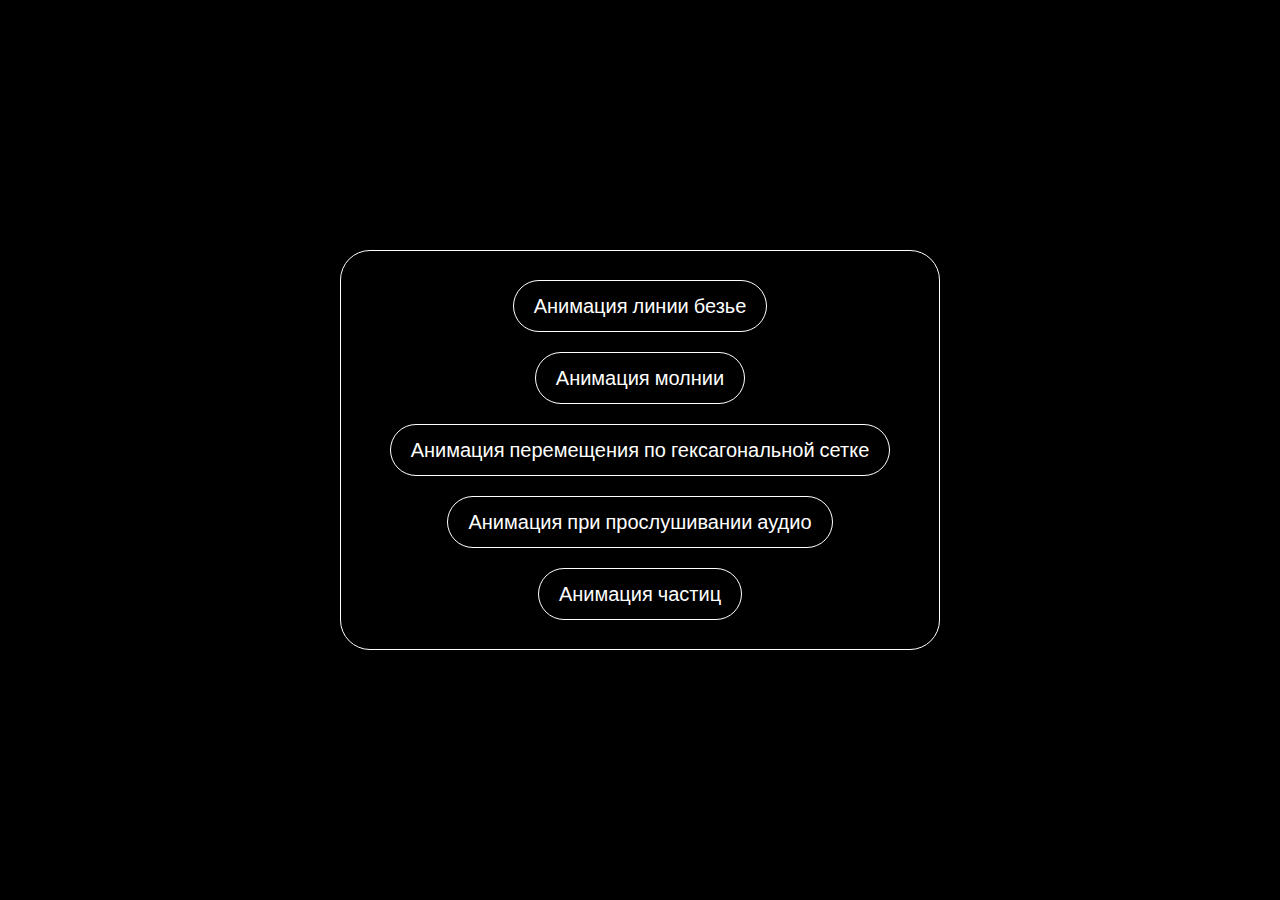
<file: index.html>
<!DOCTYPE html>
<html lang="en">
<head>
	<meta charset="UTF-8">
	<meta name="viewport" content="width=device-width, initial-scale=1.0">
 	<meta http-equiv="X-UA-Compatible" content="ie=edge">
 	<link href="./favicon.ico" type="image/x-icon" rel="shortcut icon">
	<title>Animation</title>
	<link rel="stylesheet" href="style.css">
</head>
<body>
	<div class="box">	
		<a href="./анимация линии безье/index.html" target="_blank">Анимация линии безье</a>
		<a href="./анимация молнии/index.html" target="_blank">Анимация молнии</a>
		<a href="./анимация перемещения частиц по гексагональной сетке/index.html" target="_blank">Анимация перемещения по гексагональной сетке</a>
		<a href="./анимация при прослушивании аудио/index.html" target="_blank">Анимация при прослушивании аудио</a>
		<a href="./анимация частиц/index.html" target="_blank">Анимация частиц</a>
	</div>
</body>
</html>
</file>
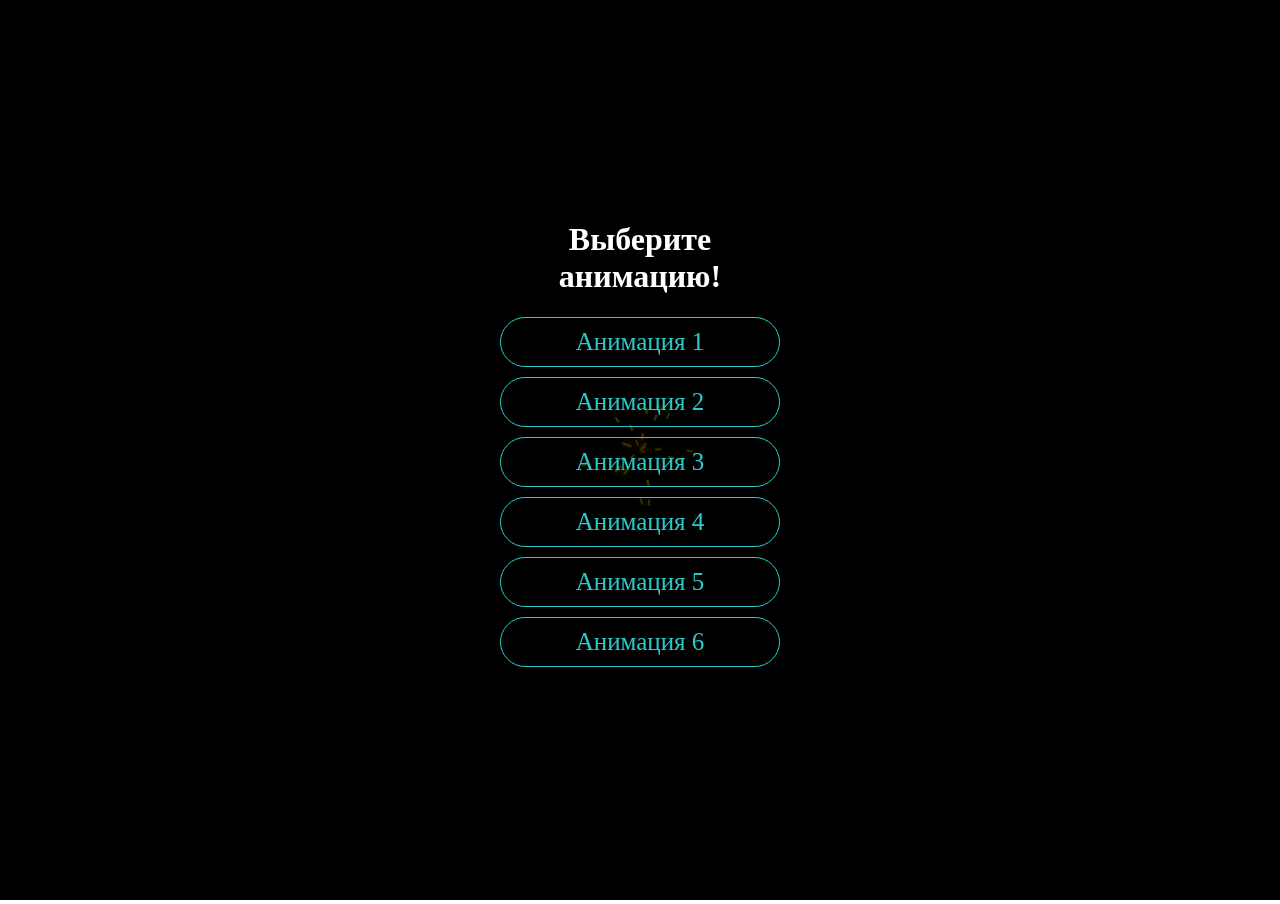
<file: анимация перемещения частиц по гексагональной сетке/index.html>
<!DOCTYPE html>
<html lang="en">
<head>
	<meta charset="UTF-8">
	<meta name="viewport" content="width=device-width, initial-scale=1.0">
 	<meta http-equiv="X-UA-Compatible" content="ie=edge">
 	<link href="/images/favicon.ico" type="image/x-icon" rel="shortcut icon">
	<title>Animation</title>
	<link rel="stylesheet" href="style.css">
</head>
<body>
	<div>
		<h1>Выберите анимацию!</h1>
		<a href="./версия 1/index.html" target="_blank">Анимация 1</a>
		<a href="./версия 2/index.html" target="_blank">Анимация 2</a>
		<a href="./версия 3/index.html" target="_blank">Анимация 3</a>
		<a href="./версия 4/index.html" target="_blank">Анимация 4</a>
		<a href="./версия 5/index.html" target="_blank">Анимация 5</a>
		<a href="./версия 6/index.html" target="_blank">Анимация 6</a>
	</div>
	<canvas></canvas>
<script src="./script.js"></script>
</body>
</html>
</file>
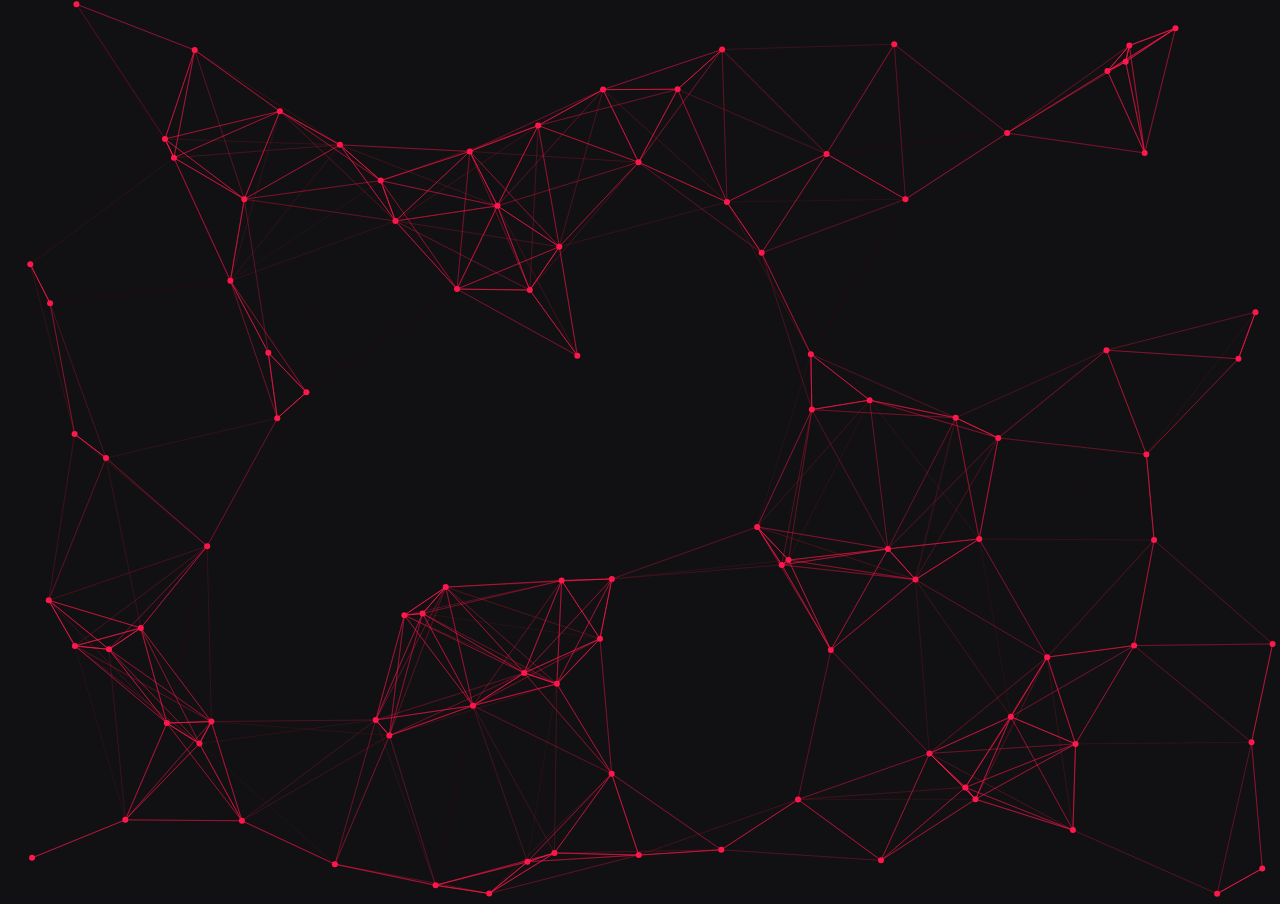
<file: анимация частиц/index.html>
<!DOCTYPE html>
<html lang="ru">
<head>
	<meta charset="UTF-8">
	<meta name="viewport" content="width=device-width, initial-scale=1.0">
 	<meta http-equiv="X-UA-Compatible" content="ie=edge">
 	<link href="/images/favicon.ico" type="image/x-icon" rel="shortcut icon">
	<title>Animation</title>
	<link rel="stylesheet" href="style.css">
</head>
<body>
<script src="./script.js"></script>
</body>
</html>
</file>
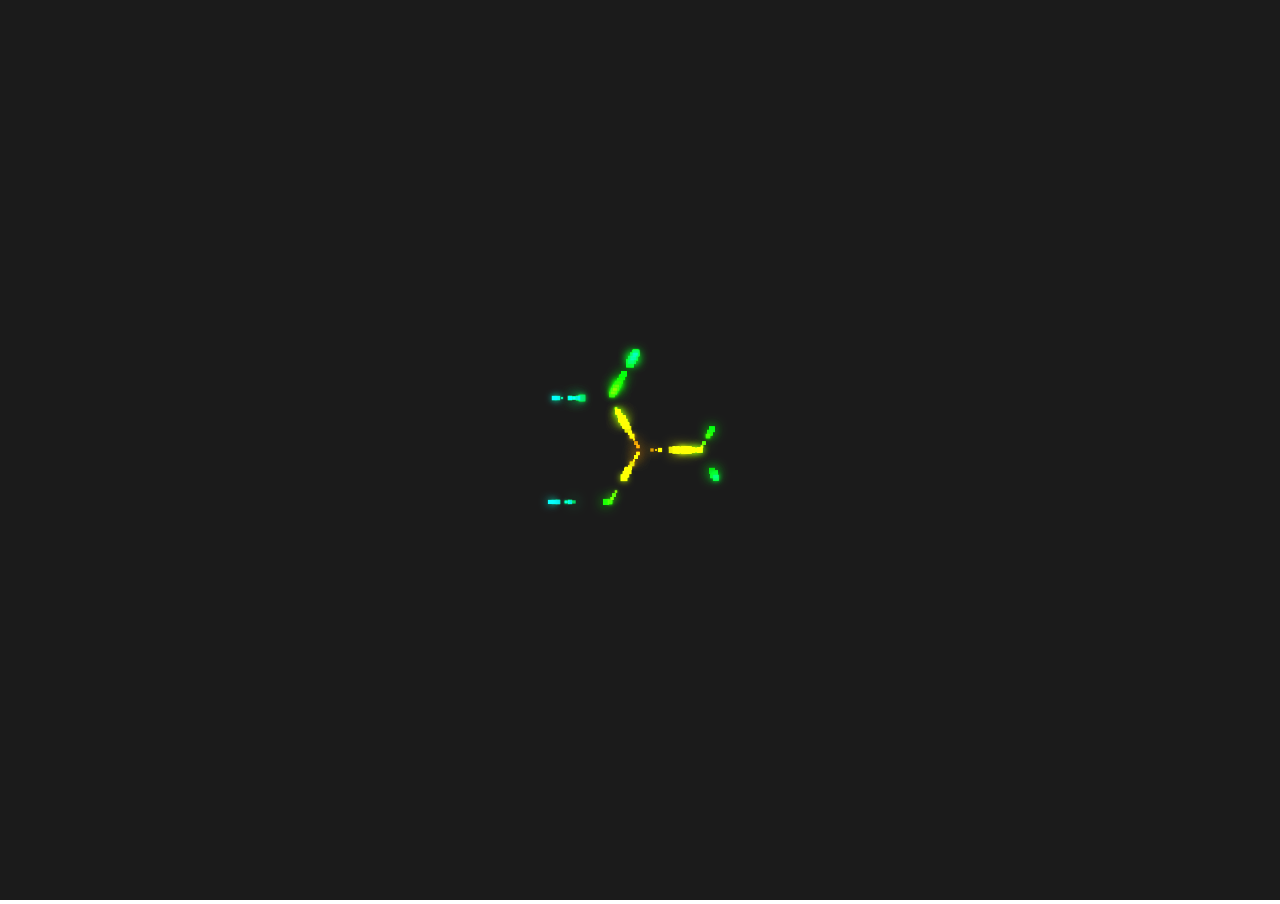
<file: анимация перемещения частиц по гексагональной сетке/версия 1/index.html>
<!DOCTYPE html>
<html lang="en">
<head>
	<meta charset="UTF-8">
	<meta name="viewport" content="width=device-width, initial-scale=1.0">
 	<meta http-equiv="X-UA-Compatible" content="ie=edge">
 	<link href="/images/favicon.ico" type="image/x-icon" rel="shortcut icon">
	<title>Animation 1</title>
	<link rel="stylesheet" href="style.css">
</head>
<body>
	<canvas></canvas>
<script src="./script.js"></script>
</body>
</html>
</file>
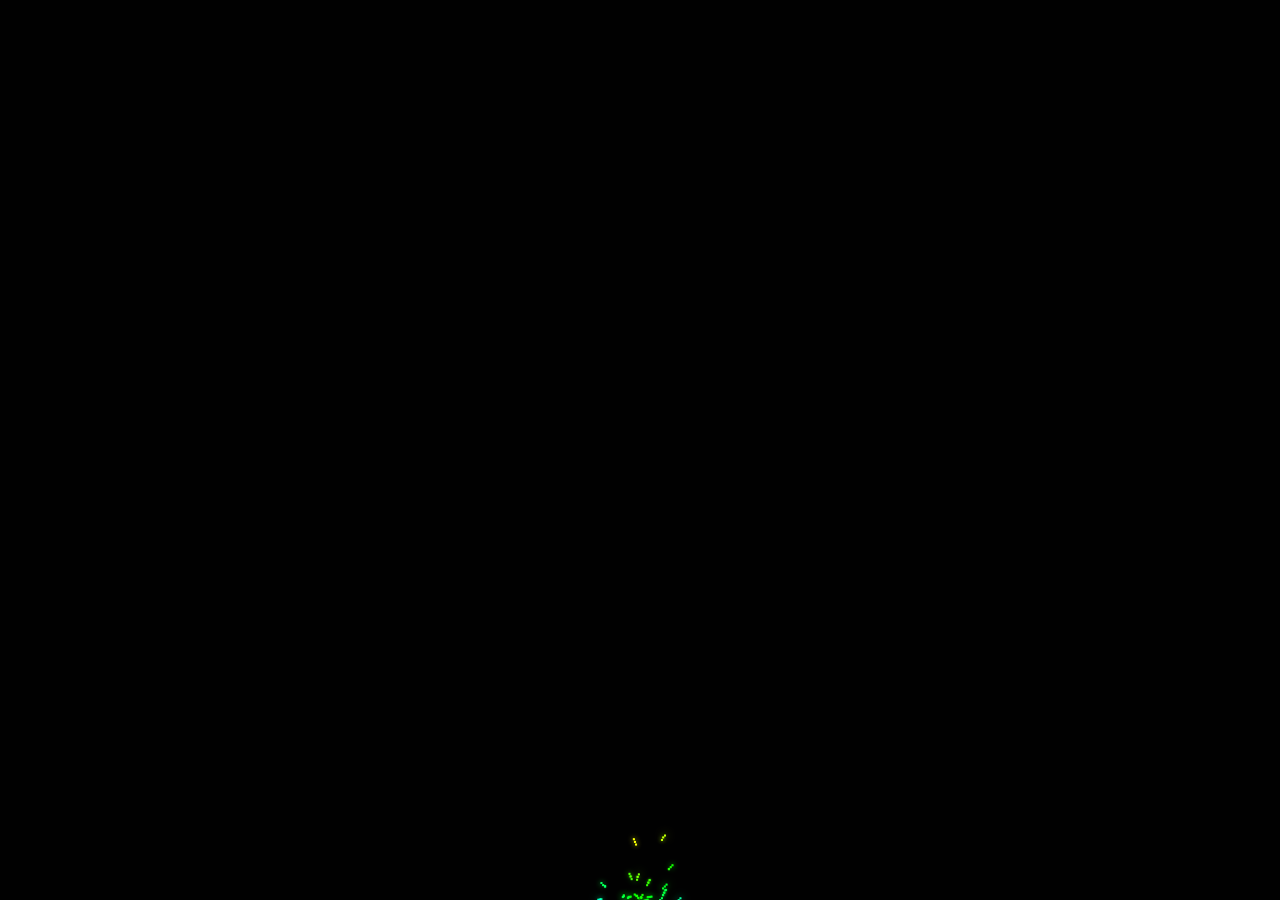
<file: анимация перемещения частиц по гексагональной сетке/версия 4/index.html>
<!DOCTYPE html>
<html lang="en">
<head>
	<meta charset="UTF-8">
	<meta name="viewport" content="width=device-width, initial-scale=1.0">
 	<meta http-equiv="X-UA-Compatible" content="ie=edge">
 	<link href="/images/favicon.ico" type="image/x-icon" rel="shortcut icon">
	<title>Animation 4</title>
	<link rel="stylesheet" href="style.css">
</head>
<body>
	<canvas></canvas>
<script src="./script.js"></script>
</body>
</html>
</file>
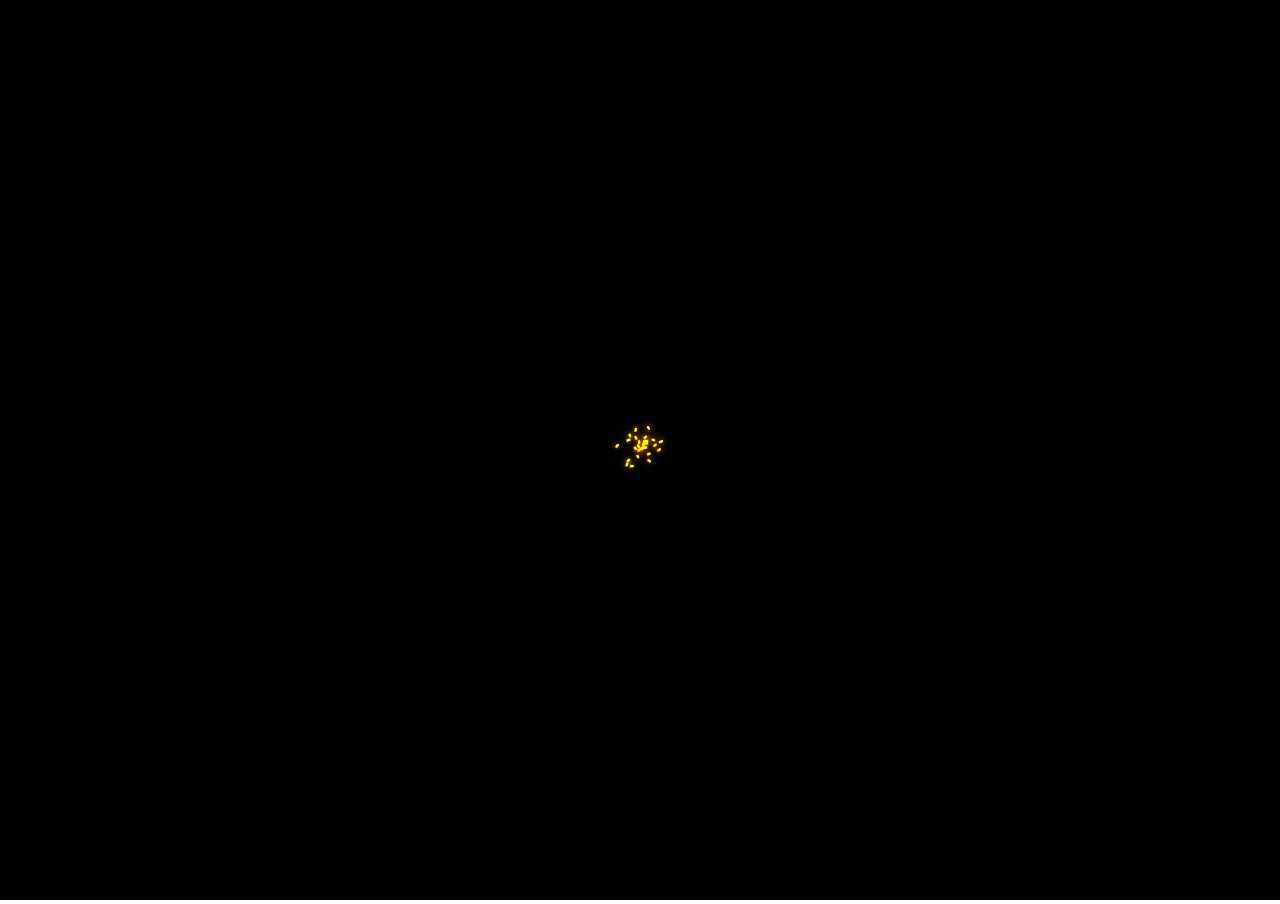
<file: анимация перемещения частиц по гексагональной сетке/версия 5/index.html>
<!DOCTYPE html>
<html lang="en">
<head>
	<meta charset="UTF-8">
	<meta name="viewport" content="width=device-width, initial-scale=1.0">
 	<meta http-equiv="X-UA-Compatible" content="ie=edge">
 	<link href="/images/favicon.ico" type="image/x-icon" rel="shortcut icon">
	<title>Animation 5</title>
	<link rel="stylesheet" href="style.css">
</head>
<body>
	<div class="canvas"></div>
	<canvas></canvas>
<script src="./script.js"></script>
</body>
</html>
</file>
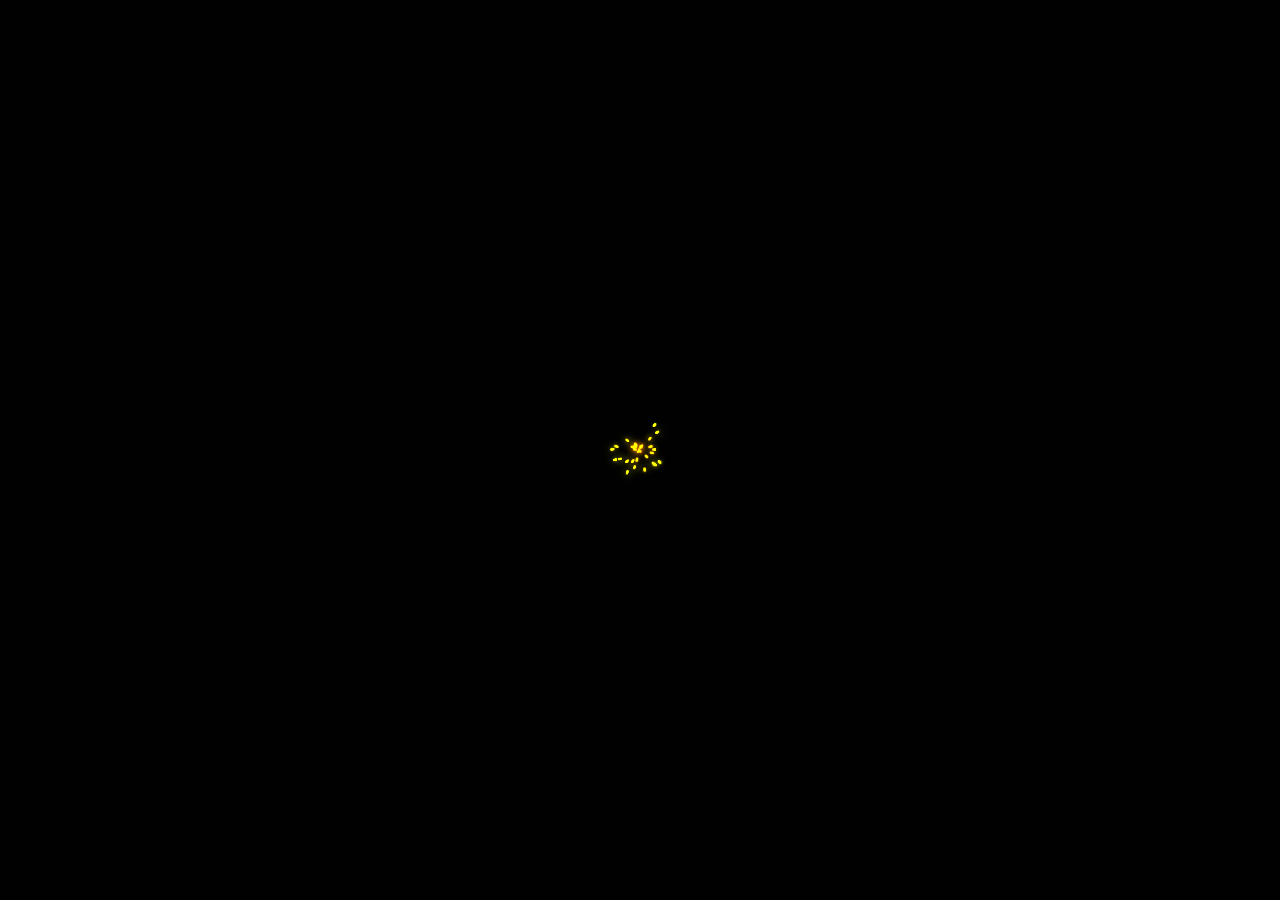
<file: анимация перемещения частиц по гексагональной сетке/версия 6/index.html>
<!DOCTYPE html>
<html lang="en">
<head>
	<meta charset="UTF-8">
	<meta name="viewport" content="width=device-width, initial-scale=1.0">
 	<meta http-equiv="X-UA-Compatible" content="ie=edge">
 	<link href="/images/favicon.ico" type="image/x-icon" rel="shortcut icon">
	<title>Animation 6</title>
	<link rel="stylesheet" href="style.css">
</head>
<body>
	<canvas></canvas>
<script src="./script.js"></script>
</body>
</html>
</file>
<file: style.css>
@import url('https://fonts.googleapis.com/css?family=Poppins:200,300,400,500,600,700,800,900&display=swap');
*{
	margin: 0;
	padding: 0;
	box-sizing: border-box;
	font-family: 'Poppins', sans-serif;
}
body{
	background: #000;
	min-height: 100vh;
	height: 100vh;
}
a{
	color: #ffffff;
	border: 1px solid #fff;
	padding: 10px 20px;
	margin: 10px;
	text-decoration: none;
	border-radius: 30px;
	font-size: 20px;
	text-align: center;
	transition: 0.5s;
}
.box{
	width: 600px;
	margin: auto;
	position: relative;
	top: 50%;
	transform: translateY(-50%);
	display: flex;
	justify-content: center;
	align-items: center;
	flex-direction: column;
	border: 1px solid #fff;
	border-radius:30px;
	height: 400px;
}
a:hover{
	background: #fff;
	color: #000000;
}
</file>
<file: анимация перемещения частиц по гексагональной сетке/style.css>
body{
    margin: 0;
    overflow: hidden;
}
canvas{
    background: rgb(0,0,0);
    z-index: -1;
}
div{
    z-index: 10;
    background: rgba(0,0,0,0.8);
    position: absolute;
    left: 50%;
    top: 50%;
    transform: translate(-50%,-50%);
    width: 300px;
    height: 500px;
    border-radius: 20px;
}
h1{
    color: #ffffff;
    text-align: center;
}
div a{
    display: flex;
    justify-content: center;
    align-items: center;
    flex-direction: column;
    border: 1px solid #2acaca;
    text-decoration: none;
    color: #2acaca;
    margin: 10px;
    border-radius: 30px;
    padding: 10px 15px;
    transition: 0.5s ease;
    font-weight: 500;
    font-size: 25px;
}
div a:hover{
    background: #2acaca;
    color: #ffffff;
    box-shadow: 2px 2px 16px #2acaca;
}
</file>
<file: анимация частиц/style.css>
body{
    margin: 0;
    padding: 0;
    overflow: hidden;
    background: rgb(17,17,19);
}
</file>
<file: анимация перемещения частиц по гексагональной сетке/версия 1/style.css>
body{
    margin: 0;
    overflow: hidden;
}
canvas{
    background: rgb(30,30,30);
}
</file>
<file: анимация перемещения частиц по гексагональной сетке/версия 4/style.css>
body{
    margin: 0;
    overflow: hidden;
}
canvas{
    background: rgb(0,0,0);
}
</file>
<file: анимация перемещения частиц по гексагональной сетке/версия 5/style.css>
body{
    width: 100% !important;
    height: 100vh !important;
    overflow: hidden;
    margin: 0;
    padding: 0;
}
canvas{
    background: rgb(0,0,0);
}
</file>
<file: анимация перемещения частиц по гексагональной сетке/версия 6/style.css>
body{
    margin: 0;
    overflow: hidden;
}
canvas{
    background: rgb(0,0,0);
}
</file>
